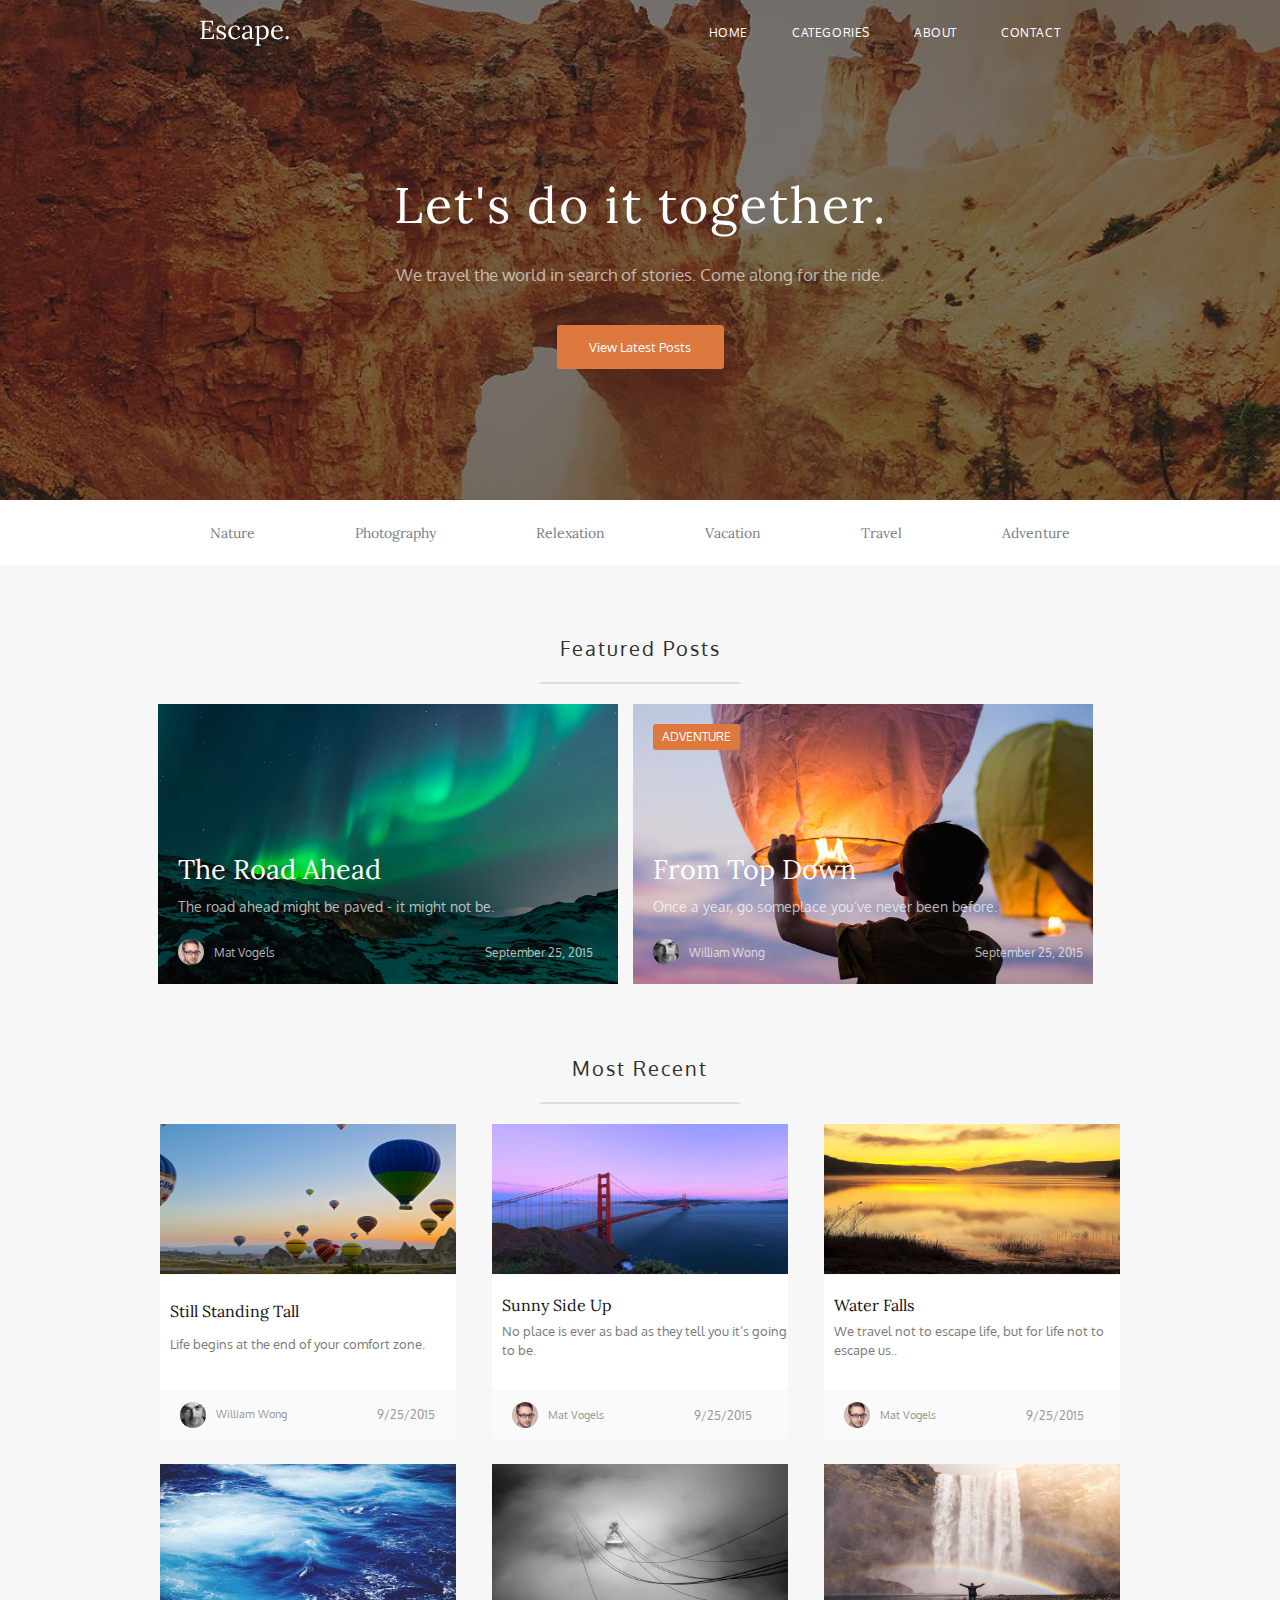
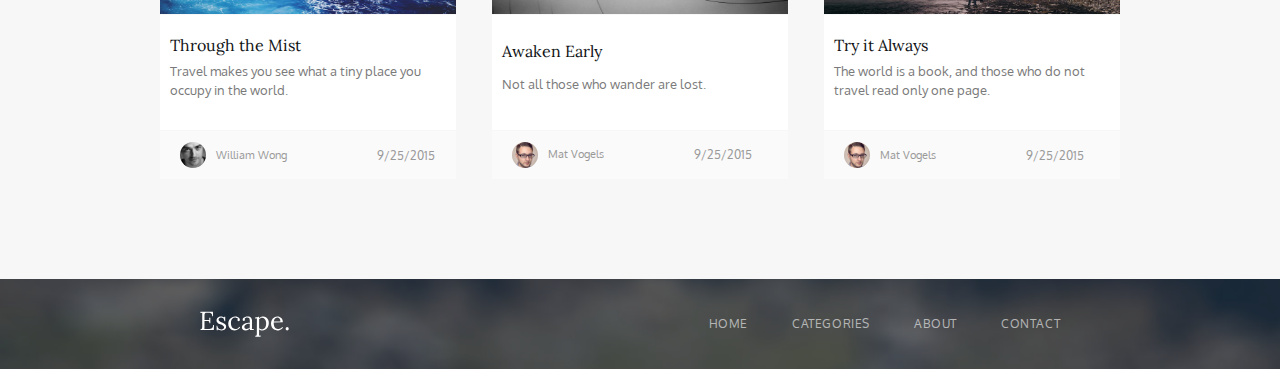
<file: Index/index.html>
<!DOCTYPE html>
<html lang="en">

<head>
  <meta charset="UTF-8">
  <link rel="stylesheet" href="style.css">
  <link href="https://fonts.googleapis.com/css2?family=Lora&display=swap" rel="stylesheet">
  <link href="https://fonts.googleapis.com/css2?family=Oxygen&display=swap" rel="stylesheet">
  <title>Index</title>
</head>

<body>
  <header>
    <div class="top">
      <img src="./images/logo.svg" alt="Logo">
        <nav class="navigation">
          <a class="navigation__button" href="#">Home</a>
          <a class="navigation__button" href="#">Categories</a>
          <a class="navigation__button" href="#">About</a>
          <a class="navigation__button" href="#">Contact</a>
        </nav>
    </div>

    <div class="intro">
      <h1 class="intro__title">Let's do it together.</h1>
      <h2 class="intro__under">We travel the world in search of stories. Come along for the ride.</h2>
      <a class="intro__button" href="#">View Latest Posts</a>
    </div>
  </header>

  <main>
    <nav class="menu">
      <a class="menu__section" href="#">Nature</a>
      <a class="menu__section" href="#">Photography</a>
      <a class="menu__section" href="#">Relexation</a>
      <a class="menu__section" href="#">Vacation</a>
      <a class="menu__section" href="#">Travel</a>
      <a class="menu__section" href="#">Adventure</a>
    </nav>

    <div class="sector">
      <h3 class="sector__title title">Featured Posts</h3>
      <div class="featured-posts">
        <div class="featured-post">
          <img src="./images/the_road_ahead.jpeg" class="featured-post__background"/>
          <h3 class="featured-posts-title">The Road Ahead</h3>
          <p class="featured-posts-text">The road ahead might be paved - it might not be.</p>
          <div class="featured-publication">
            <img class="featured-publication__author author" src="./images/mat.jpeg" alt="Mat Vogels">
            <p class="featured-publication__author-name">Mat Vogels</p>
            <p class="featured-publication__data">September 25, 2015</p>
          </div>
        </div>

        <div class="featured-post">
          <img src="./images/from_top_down.jpeg" class="featured-post__background"/>
          <p class="featured-post__marking">ADVENTURE</p>
          <h3 class="featured-posts-title">From Top Down</h3>
          <p class="featured-posts-text">Once a year, go someplace you’ve never been before.</p>
            <div class="featured-publication">
              <img class="featured-publication__author author" src="./images/william.jpeg" alt="William Wong">
              <p class="featured-publication__author-name">William Wong</p>
              <p class="featured-publication__data">September 25, 2015</p>
            </div>
        </div>
    </div>

    <h3 class="main_title title">Most Recent</h3>
    <div class="recent-posts">
      <div class="post">
        <img class="post__image" src="./images/still_standing_tall.jpeg" alt="Still standing tall">
        <h3 class="post__title">Still Standing Tall</h3>
        <p class="post__text">Life begins at the end of your comfort zone.</p>
        <div class="recent-publication">
          <img class="recent-publication__author author" src="./images/william.jpeg" alt="William Wong">
          <p class="recent-publication__author-name">William Wong</p>
          <p class="recent-publication__data">9/25/2015</p>
        </div>
      </div>

      <div class="post">
        <img class="post__image" src="./images/sunny_side.jpeg" alt="Sunny Side Up">
        <h3 class="post__title">Sunny Side Up</h3>
        <p class="post__text">No place is ever as bad as they tell you it’s going to be.</p>
        <div class="recent-publication">
          <img class="recent-publication__author author" src="./images/mat.jpeg" alt="Mat Vogels">
          <p class="recent-publication__author-name">Mat Vogels</p>
          <p class="recent-publication__data">9/25/2015</p>
        </div>
      </div>

      <div class="post">
        <img class="post__image" src="./images/water_falls.jpeg" alt="Water Falls">
        <h3 class="post__title">Water Falls</h3>
        <p class="post__text">We travel not to escape life, but for life not to escape us..</p>
        <div class="recent-publication">
          <img class="recent-publication__author author" src="./images/mat.jpeg" alt="Mat Vogels">
          <p class="recent-publication__author-name">Mat Vogels</p>
          <p class="recent-publication__data">9/25/2015</p>
        </div>
      </div>

      <div class="post">
        <img class="post__image" src="./images/through_the_mist.jpeg" alt="Through the Mist">
        <h3 class="post__title">Through the Mist</h3>
        <p class="post__text">Travel makes you see what a tiny place you occupy in the world.</p>
        <div class="recent-publication">
          <img class="recent-publication__author author" src="./images/william.jpeg" alt="William Wong">
          <p class="recent-publication__author-name">William Wong</p>
          <p class="recent-publication__data">9/25/2015</p>
        </div>
      </div>

      <div class="post">
        <img class="post__image" src="./images/awaken_early.jpeg" alt="Awaken Early">
        <h3 class="post__title">Awaken Early</h3>
        <p class="post__text">Not all those who wander are lost.</p>
        <div class="recent-publication">
          <img class="recent-publication__author author" src="./images/mat.jpeg" alt="Mat Vogels">
          <p class="recent-publication__author-name">Mat Vogels</p>
          <p class="recent-publication__data">9/25/2015</p>
        </div>
      </div>

      <div class="post">
        <img class="post__image" src="./images/try_it_always.jpeg" alt="Try it Always">
        <h3 class="post__title">Try it Always</h3>
        <p class="post__text">The world is a book, and those who do not travel read only one page.</p>
        <div class="recent-publication">
          <img class="recent-publication__author author" src="./images/mat.jpeg" alt="Mat Vogels">
          <p class="recent-publication__author-name">Mat Vogels</p>
          <p class="recent-publication__data">9/25/2015</p>
        </div>
      </div>
    </div>
  </main>

  <footer>
    <img src="./images/logo.svg" alt="Logo">
    <nav class="navigation">
        <a class="navigation__button-foot" href="#">Home</a>
        <a class="navigation__button-foot" href="#">Categories</a>
        <a class="navigation__button-foot" href="#">About</a>
        <a class="navigation__button-foot" href="#">Contact</a>
    </nav>
  </footer>
</body>

</html>
</file>
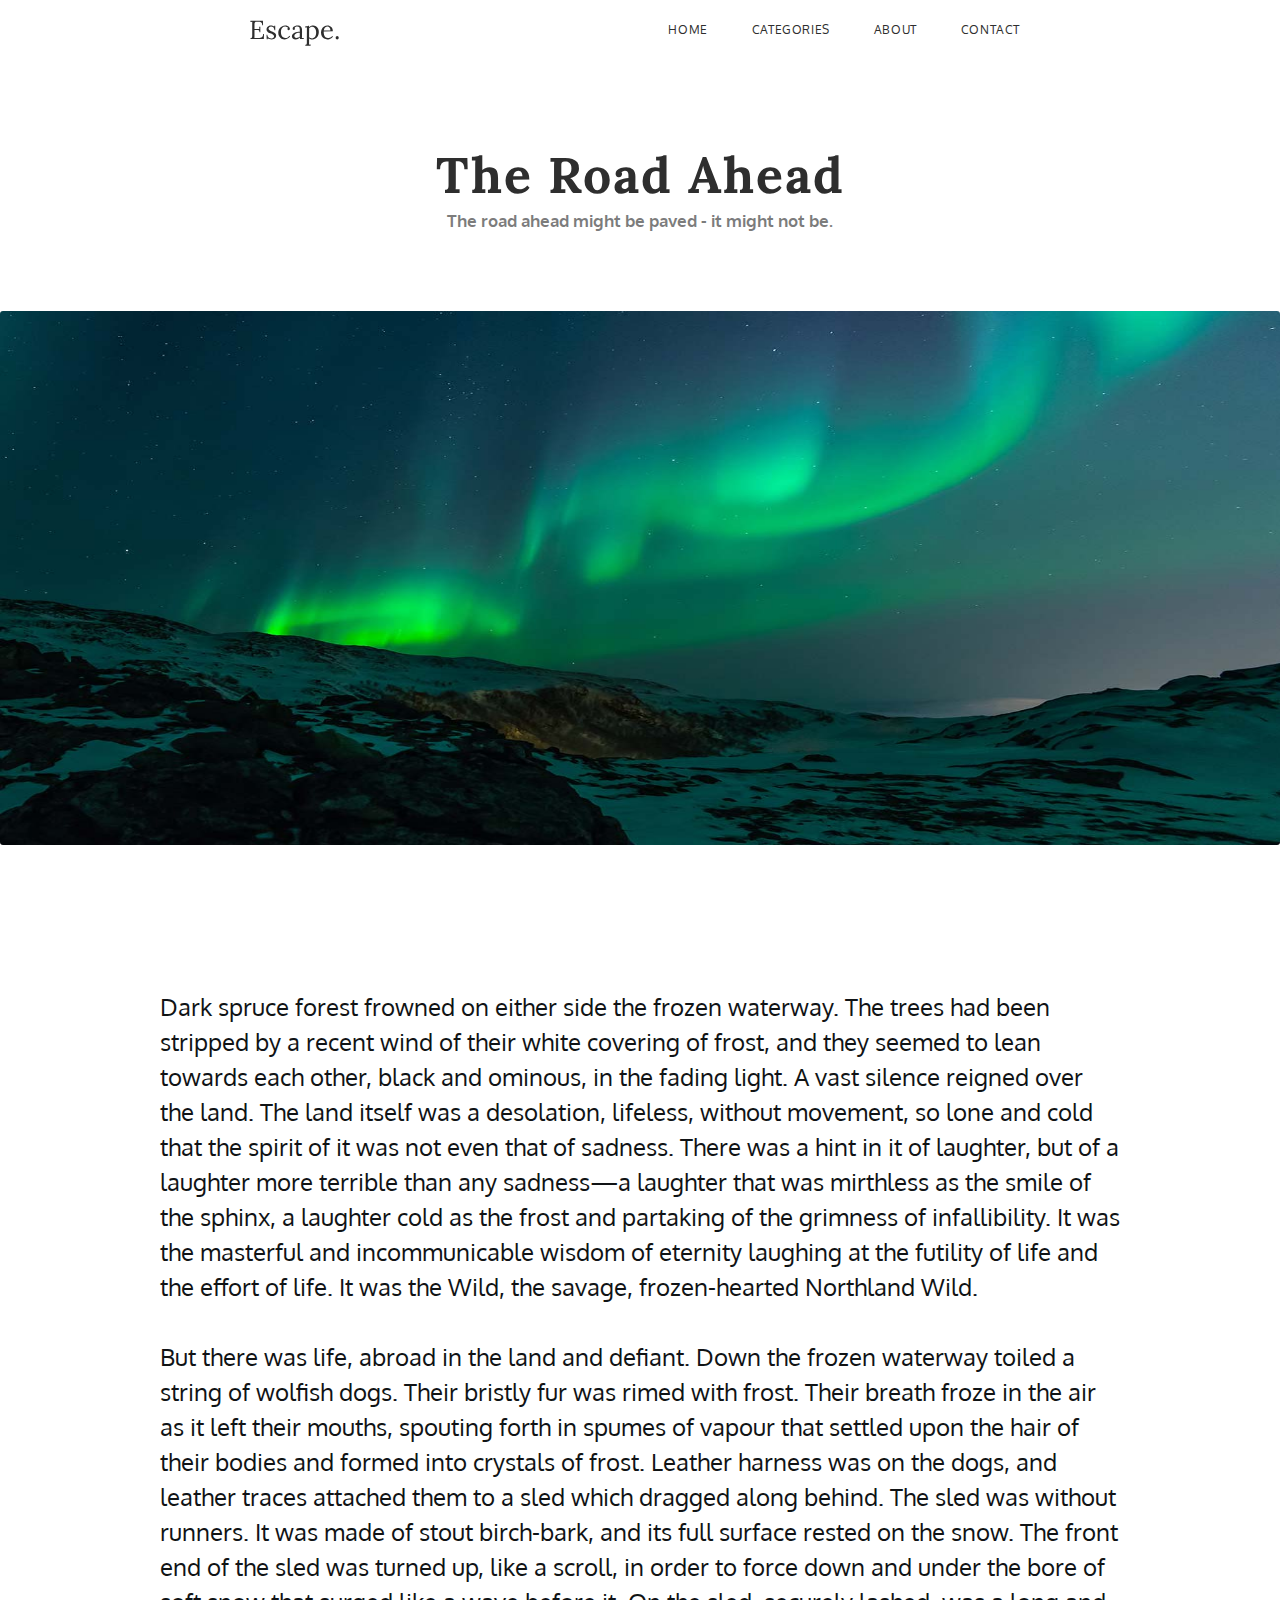
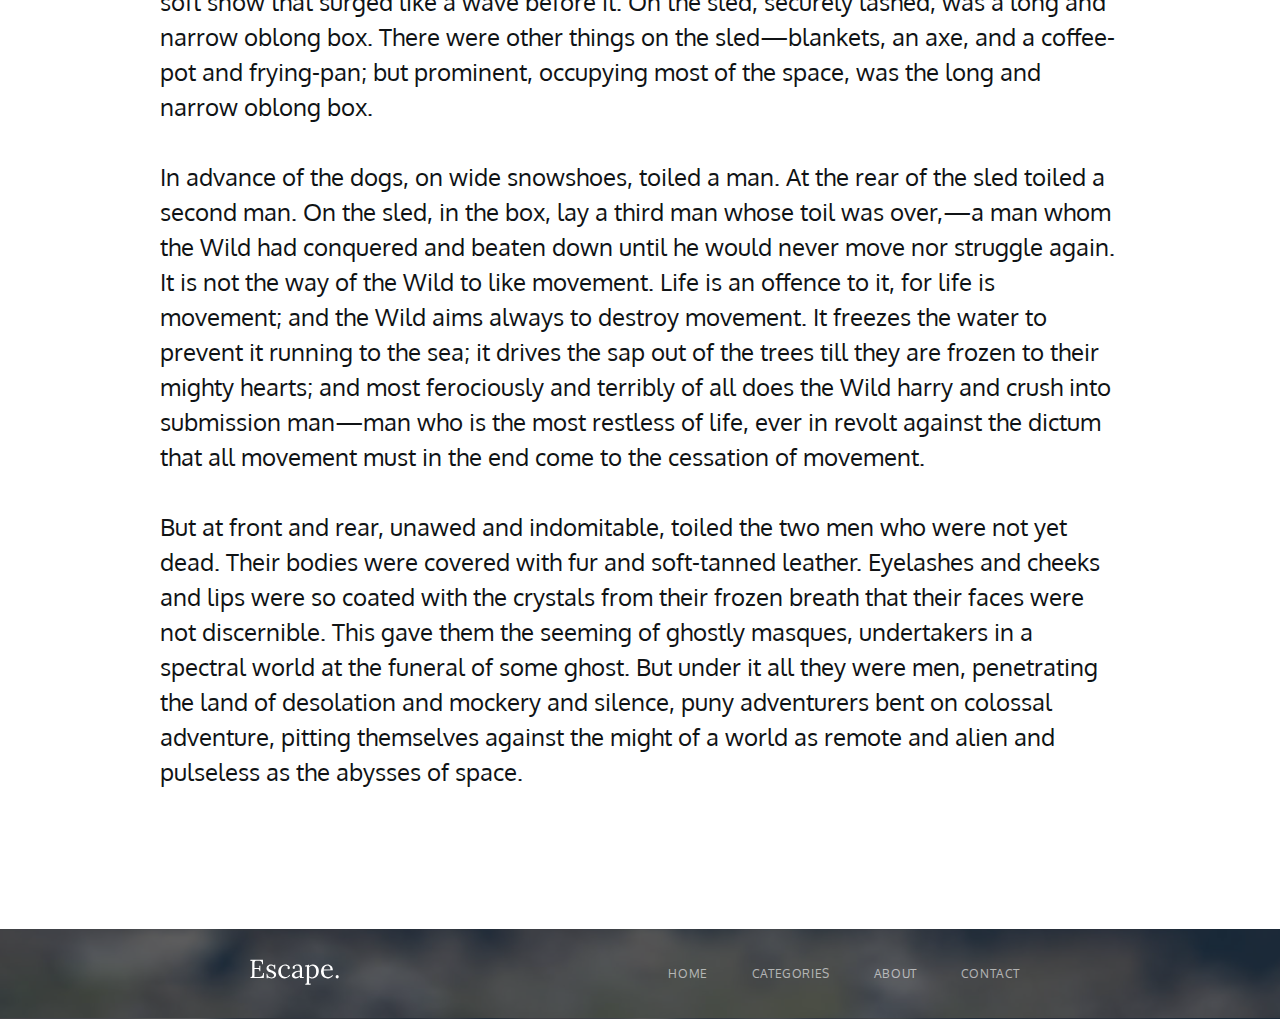
<file: The road ahead/the-road-ahead.html>
<!DOCTYPE html>
<html lang="en">
<head>
  <meta charset="UTF-8">
  <link rel="stylesheet" href="style.css">
  <link href="https://fonts.googleapis.com/css2?family=Lora&display=swap" rel="stylesheet">
  <link href="https://fonts.googleapis.com/css2?family=Oxygen&display=swap" rel="stylesheet">
  <title>The road ahead</title>
</head>

<body>
  <div class="top">
    <img class="logo" src="./images/logo.svg"  alt="Logo">
    <nav class="header">
      <a class="home" href="#">Home</a>
      <a class="home" href="#">Categories</a>
      <a class="home" href="#">About</a>
      <a class="home" href="#">Contact</a>
    </nav>
  </div>

  <div class="intro">
    <h1 class="intro-title">The Road Ahead</h1>
    <h2 class="intro-under">The road ahead might be paved - it might not be.</h2>
  </div>

  <img class="image" src="./images/image.jpeg" alt="The Road Ahead">

  <section>
    <div class="text">
      <p>Dark spruce forest frowned on either side the frozen waterway. The trees had been stripped by a recent wind of their white covering of frost, and they seemed to lean towards each other, black and ominous, in the fading light. A vast silence reigned over the land. The land itself was a desolation, lifeless, without movement, so lone and cold that the spirit of it was not even that of sadness. There was a hint in it of laughter, but of a laughter more terrible than any sadness—a laughter that was mirthless as the smile of the sphinx, a laughter cold as the frost and partaking of the grimness of infallibility. It was the masterful and incommunicable wisdom of eternity laughing at the futility of life and the effort of life. It was the Wild, the savage, frozen-hearted Northland Wild.<br><br>
  
        But there was life, abroad in the land and defiant. Down the frozen waterway toiled a string of wolfish dogs. Their bristly fur was rimed with frost. Their breath froze in the air as it left their mouths, spouting forth in spumes of vapour that settled upon the hair of their bodies and formed into crystals of frost. Leather harness was on the dogs, and leather traces attached them to a sled which dragged along behind. The sled was without runners. It was made of stout birch-bark, and its full surface rested on the snow. The front end of the sled was turned up, like a scroll, in order to force down and under the bore of soft snow that surged like a wave before it. On the sled, securely lashed, was a long and narrow oblong box. There were other things on the sled—blankets, an axe, and a coffee-pot and frying-pan; but prominent, occupying most of the space, was the long and narrow oblong box.<br><br>

        In advance of the dogs, on wide snowshoes, toiled a man. At the rear of the sled toiled a second man. On the sled, in the box, lay a third man whose toil was over,—a man whom the Wild had conquered and beaten down until he would never move nor struggle again. It is not the way of the Wild to like movement. Life is an offence to it, for life is movement; and the Wild aims always to destroy movement. It freezes the water to prevent it running to the sea; it drives the sap out of the trees till they are frozen to their mighty hearts; and most ferociously and terribly of all does the Wild harry and crush into submission man—man who is the most restless of life, ever in revolt against the dictum that all movement must in the end come to the cessation of movement.<br><br>

        But at front and rear, unawed and indomitable, toiled the two men who were not yet dead. Their bodies were covered with fur and soft-tanned leather. Eyelashes and cheeks and lips were so coated with the crystals from their frozen breath that their faces were not discernible. This gave them the seeming of ghostly masques, undertakers in a spectral world at the funeral of some ghost. But under it all they were men, penetrating the land of desolation and mockery and silence, puny adventurers bent on colossal adventure, pitting themselves against the might of a world as remote and alien and pulseless as the abysses of space.</p>
    </div>
  </section>     

  <div class="footer">
    <img class="foot_logo" src="./images/foot_logo.svg"  alt="Logo">
    <nav class="footnav">
      <a class="foot_home" href="#">Home</a>
      <a class="foot_home" href="#">Categories</a>
      <a class="foot_home" href="#">About</a>
      <a class="foot_home" href="#">Contact</a>
    </nav>
  </div>
</body>
</html>
</file>
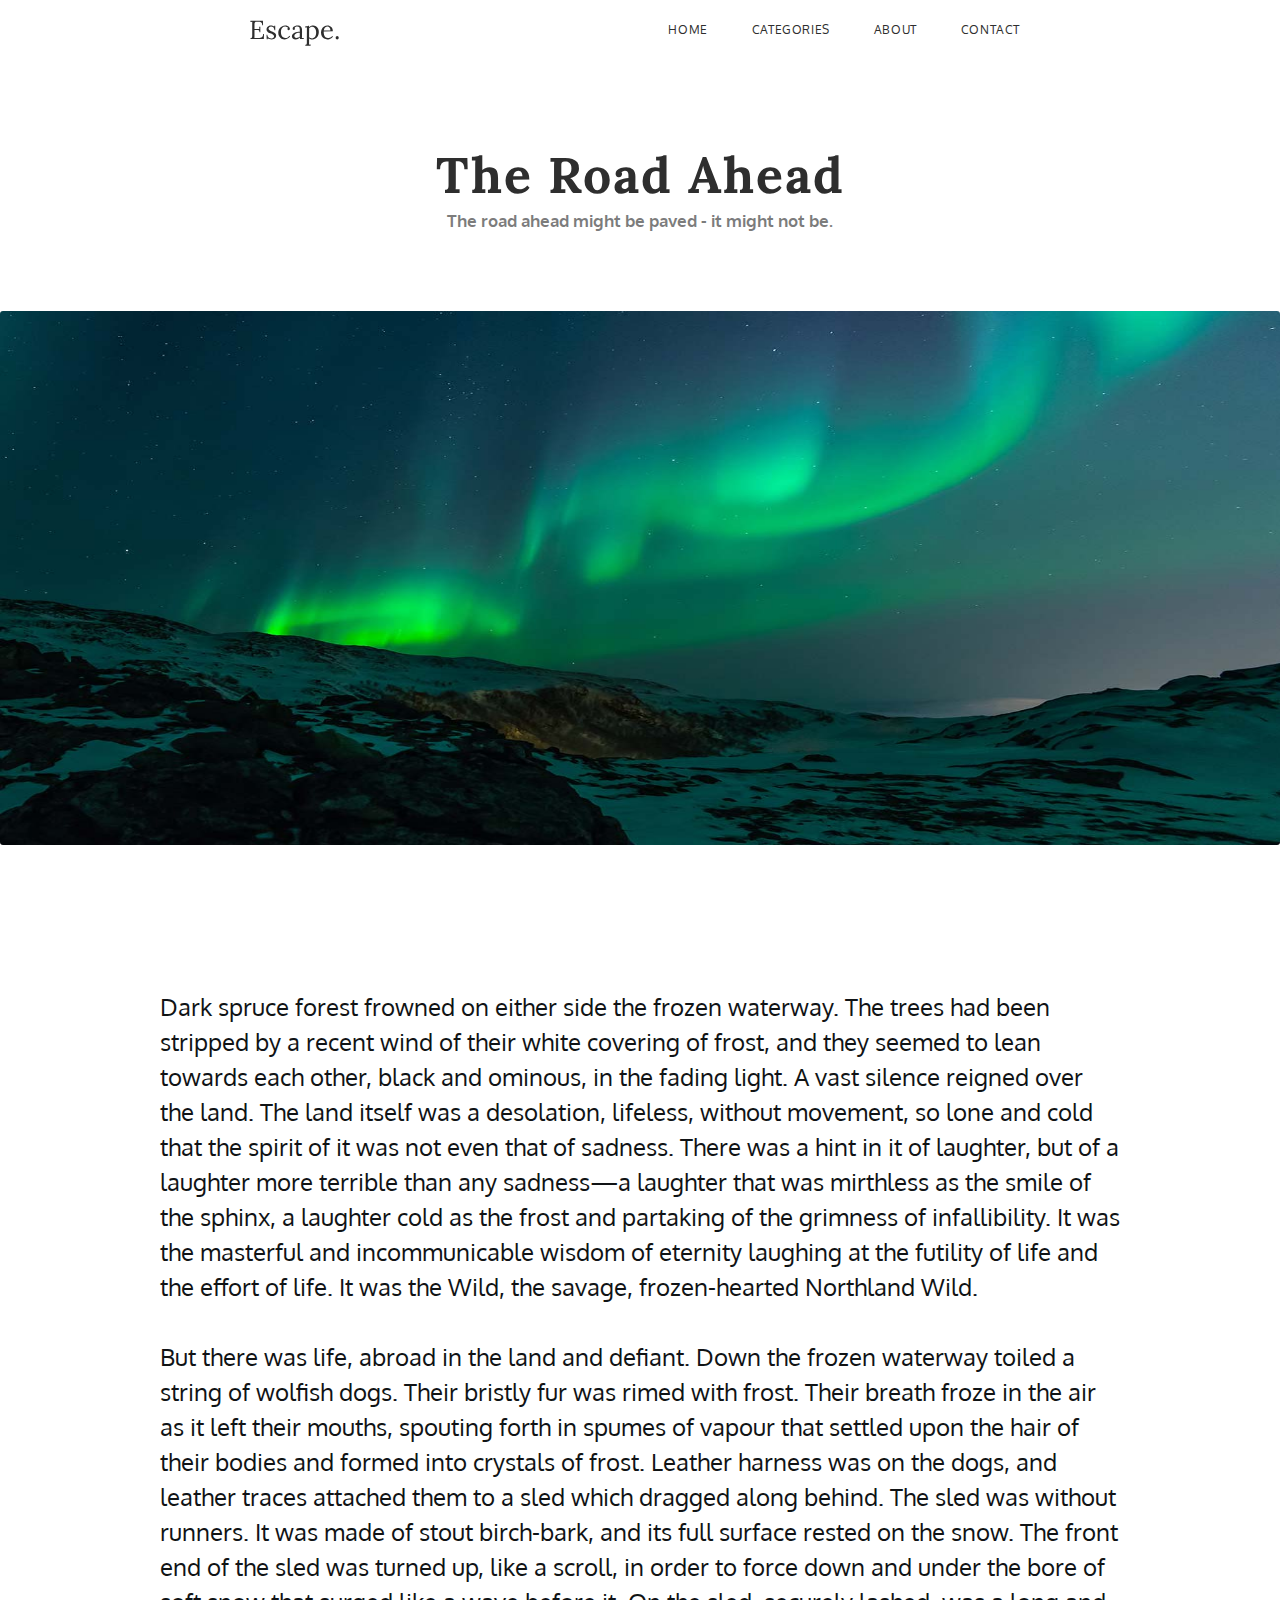
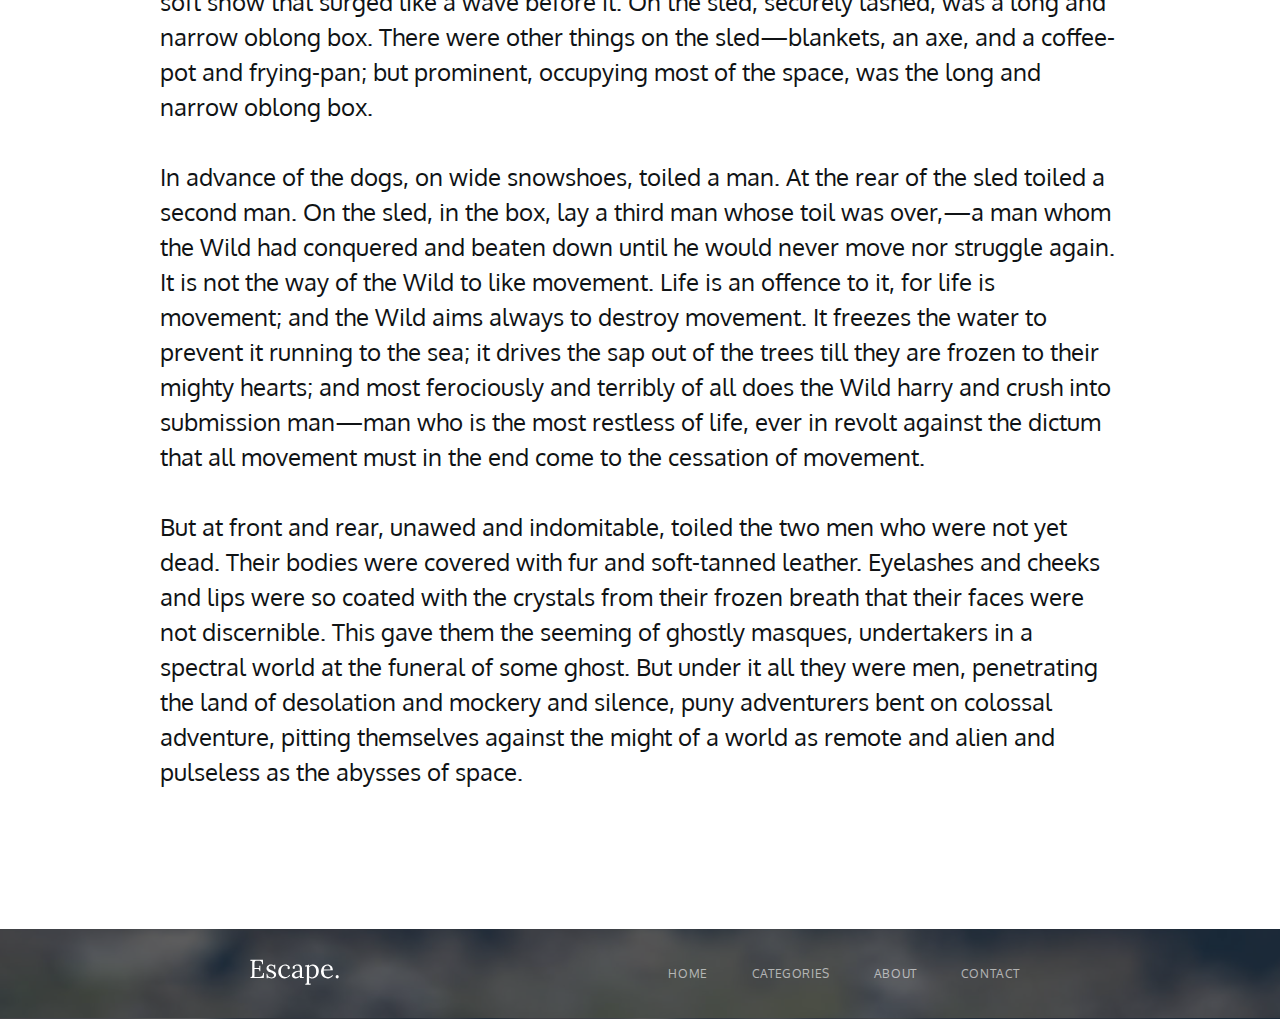
<file: The road ahead/the_road_ahead.html>
<!DOCTYPE html>
<html lang="en">
<head>
  <meta charset="UTF-8">
  <link rel="stylesheet" href="style.css">
  <link href="https://fonts.googleapis.com/css2?family=Lora&display=swap" rel="stylesheet">
  <link href="https://fonts.googleapis.com/css2?family=Oxygen&display=swap" rel="stylesheet">
  <title>The road ahead</title>
</head>

<body>
  <div class="top">
    <img class="logo" src="./images/logo-post.svg"  alt="Logo">
    <nav class="header">
      <a class="home" href="#">Home</a>
      <a class="home" href="#">Categories</a>
      <a class="home" href="#">About</a>
      <a class="home" href="#">Contact</a>
    </nav>
  </div>

  <div class="intro">
    <h1 class="intro-title">The Road Ahead</h1>
    <h2 class="intro-under">The road ahead might be paved - it might not be.</h2>
  </div>

  <img class="image" src="./images/image.jpeg" alt="The Road Ahead">

  <section>
    <div class="text">
      <p>Dark spruce forest frowned on either side the frozen waterway. The trees had been stripped by a recent wind of their white covering of frost, and they seemed to lean towards each other, black and ominous, in the fading light. A vast silence reigned over the land. The land itself was a desolation, lifeless, without movement, so lone and cold that the spirit of it was not even that of sadness. There was a hint in it of laughter, but of a laughter more terrible than any sadness—a laughter that was mirthless as the smile of the sphinx, a laughter cold as the frost and partaking of the grimness of infallibility. It was the masterful and incommunicable wisdom of eternity laughing at the futility of life and the effort of life. It was the Wild, the savage, frozen-hearted Northland Wild.<br><br>
  
        But there was life, abroad in the land and defiant. Down the frozen waterway toiled a string of wolfish dogs. Their bristly fur was rimed with frost. Their breath froze in the air as it left their mouths, spouting forth in spumes of vapour that settled upon the hair of their bodies and formed into crystals of frost. Leather harness was on the dogs, and leather traces attached them to a sled which dragged along behind. The sled was without runners. It was made of stout birch-bark, and its full surface rested on the snow. The front end of the sled was turned up, like a scroll, in order to force down and under the bore of soft snow that surged like a wave before it. On the sled, securely lashed, was a long and narrow oblong box. There were other things on the sled—blankets, an axe, and a coffee-pot and frying-pan; but prominent, occupying most of the space, was the long and narrow oblong box.<br><br>

        In advance of the dogs, on wide snowshoes, toiled a man. At the rear of the sled toiled a second man. On the sled, in the box, lay a third man whose toil was over,—a man whom the Wild had conquered and beaten down until he would never move nor struggle again. It is not the way of the Wild to like movement. Life is an offence to it, for life is movement; and the Wild aims always to destroy movement. It freezes the water to prevent it running to the sea; it drives the sap out of the trees till they are frozen to their mighty hearts; and most ferociously and terribly of all does the Wild harry and crush into submission man—man who is the most restless of life, ever in revolt against the dictum that all movement must in the end come to the cessation of movement.<br><br>

        But at front and rear, unawed and indomitable, toiled the two men who were not yet dead. Their bodies were covered with fur and soft-tanned leather. Eyelashes and cheeks and lips were so coated with the crystals from their frozen breath that their faces were not discernible. This gave them the seeming of ghostly masques, undertakers in a spectral world at the funeral of some ghost. But under it all they were men, penetrating the land of desolation and mockery and silence, puny adventurers bent on colossal adventure, pitting themselves against the might of a world as remote and alien and pulseless as the abysses of space.</p>
    </div>
  </section>     

  <div class="footer">
    <img class="foot_logo" src="./images/foot_logo.svg"  alt="Logo">
    <nav class="footnav">
      <a class="foot_home" href="#">Home</a>
      <a class="foot_home" href="#">Categories</a>
      <a class="foot_home" href="#">About</a>
      <a class="foot_home" href="#">Contact</a>
    </nav>
  </div>
</body>
</html>
</file>
<file: Index/style.css>
body {
  width: 100%;
  margin: auto;
  Overflow-x: hidden;
}

header {
  width: 100%;
  background: url("./images/top_background.jpg");
  background-size: cover;
  height: 500px;
  overflow: hidden;
}

.top {
  display: flex;
  flex-direction: row;
  align-items: center;
  justify-content: space-around;
  padding-top: 20px;
}

.navigation__button {
  font: 400 12px/20px 'Oxygen', sans-serif;
  text-align: center;
  text-transform: uppercase;
  letter-spacing: 0.6px;
  padding: 0 20px;
  color: rgb(255, 255, 255);;
  text-decoration: none;
}

.intro {
  display: flex;
  justify-content: space-around;
  flex-direction: column;
  align-items: center;
  margin: 100px auto;

}

.intro__title {
  font: 50px 'Lora', sans-serif;
  text-align: center;
  color: rgb(255, 255, 255);
  line-height: 51px;
  letter-spacing: 2px;
  margin-bottom: 20px;
}

.intro__under {
  font: 17px 'Oxygen', sans-serif;
  text-align: center;
  color: rgba(255, 255, 255, 0.63);
  line-height: 20px;
  margin-bottom: 40px;
}

.intro__button {
  font: 13px 'Oxygen', sans-serif;
  color: rgba(255, 255, 255, 1);
  background-color: rgb(221, 120, 63);
  text-decoration: none;
  display: inline-block;
  width: 167px;
  text-align: center;
  line-height: 44px;
  border-radius: 3px;
}

.menu {
  display: flex;
  flex-direction: row;
  align-items: center;
  justify-content: center;
  height: 65px;
}

.menu__section {
  font: 14px 'Lora', sans-serif;
  text-align: center;
  line-height: 20px;
  color: rgb(118, 128, 136);
  text-decoration: none;
  padding: 0 50px;
}

.sector {
  display: flex;
  justify-content: space-around;
  flex-direction: column;
  align-items: center;
  background-color: rgb(247, 247, 247);
}

.title{
  font: 20px 'Oxygen', sans-serif;
  text-align: center;
  color: rgba(46, 46, 46, 1);
  line-height: 27px;
  letter-spacing: 2px;
  border-bottom: 2px solid;
  padding-top: 50px;
  padding-bottom: 20px;
  border-color:rgb(222, 222, 222);
  width: 200px;
}

.featured-posts {
  display: flex;
  flex-direction: row;
  align-items: center;
}

.featured-post{
  border-radius: 3px;
  padding-right: 20px;
  margin-right: 20px;
}

.featured-post__background  {
  width: 460px;
  height: 280px;
  position: absolute;
}

.featured-post__marking {
  position: absolute;
  font: 12px 'Oxygen', sans-serif;
  color: rgb(255, 255, 255);
  background-color: rgb(221, 120, 63);
  display: inline-block;
  width: 87px;
  height: 26px;
  text-align: center;
  line-height: 25px;
  border-radius: 3px;
  margin-left: 20px;
  margin-top: 20px;
}

.featured-posts-title {
  font-size: 27px;
  text-align: left;
  font-family: 'Lora', sans-serif;
  color: rgb(255, 255, 255);
  line-height: 30px;
  padding-top: 150px;
  padding-left: 20px;
  margin: 0;
  position: relative;
  font-weight: 400;
}

.featured-posts-text {
  font: 14px 'Oxygen', sans-serif;
  text-align: left;
  color: rgba(255, 255, 255, 0.7);
  line-height: 25px;
  padding-top: 10px;
  padding-left: 20px;
  margin: 0;
  position: relative;
}

.featured-publication {
  display: flex;
  flex-direction: row;
  justify-content: flex-start;
  align-items: center;
  position: relative;
}

.author {
  border-radius: 100%;
  height: 26px;
  object-fit: cover;
  margin: 20px;
  margin-right: 10px;
}

.featured-publication__author-name {
  font: 12px 'Oxygen', sans-serif;
  text-align: left;
  color: rgba(255, 255, 255, 0.7);
  line-height: 35px;
}

.featured-publication__data {
  font: 12px 'Oxygen', sans-serif;
  text-align: right;
  color: rgba(255, 255, 255, 0.7);
  line-height: 35px;
  margin: 0;
  padding-left: 210px;
}

.recent-posts {
  display: flex;
  flex-flow: row wrap;
  justify-content: space-between;
  width: 100%;
  max-width: 960px;
  margin-bottom: 100px;
  gap: 25px;
}

.post {
  display: flex;
  flex-direction: column;
  width: 296px;
  background-color: rgb(255, 255, 255);
  justify-content: space-between;
}

.center {
  height: 100%;
}

.post__image {
  width: 100%;
  height: 100%;
  max-height: 150px;
  border-bottom: 1px solid rgb(247, 247, 247);
}

.post__title {
  font: 16px 'Lora', sans-serif;
  text-align: left;
  color: rgb(16, 19, 21);
  line-height: 21px;
  margin: 0;
  padding-top: 20px;
  padding-left: 10px;
}

.post__text {
  font: 13px 'Oxygen', sans-serif;
  text-align: left;
  color:rgb(122, 122, 122);
  line-height: 19px;
  margin: 0;
  padding-top: 6px;
  padding-left: 10px;
  padding-bottom: 30px;
}

.recent-publication {
  float: left;
  display: flex;
  flex-direction: row;
  justify-content: flex-start;
  align-items: center;
  background-color: rgba(247, 247, 247, 0.6);
  height: 48px;
  border-top: 1px solid rgb(247, 247, 247);
}

.recent-publication__author-name {
  font: 11px 'Oxygen', sans-serif;
  text-align: left;
  color:rgba(153, 153, 153, 1);
  line-height: 35px;
}

.recent-publication__data {
  font: 12px 'Oxygen', sans-serif;
  text-align: right;
  color: rgb(153, 153, 153);
  line-height: 35px;
  margin: 0;
  padding-left: 90px;
}

footer {
  height: 90px;
  display: flex;
  flex-direction: row;
  align-items: center;
  justify-content: space-around;
  background: url("./images/background.jpeg");
  background-size: cover;
  margin: 0 auto;
}

.navigation__button-foot {
  font: 12px 'Oxygen', sans-serif;
  text-align: center;
  text-transform: uppercase;
  line-height: 20px;
  letter-spacing: 0.6px;
  padding: 0 20px;
  color:rgba(255, 255, 255, 0.6);
  text-decoration: none;
}
</file>
<file: The road ahead/style.css>
* {
  margin: 0;
  padding: 0;
}
body{
  width: 100%;
  margin: auto;
  Overflow-x: hidden;
}

.header {
  float: right;
  padding-top: 20px;
}

.top { 
  overflow: hidden;
}

.logo {
  text-align: left;
  padding-top: 20px;
  padding-left: 250px;
}

.home {
  font-size: 12px;
  text-align: center;
  font-family: 'Oxygen', sans-serif;
  text-transform: uppercase;
  line-height: 20px;
  letter-spacing: 0.6px;
  padding: 0 20px;
  color: rgb(46, 46, 46);
  text-decoration: none;
}

.header:last-child {
  padding-right: 240px;
}

.intro {
  margin-top: 100px;
}

.intro-title {
  font-size: 50px;
  text-align: center;
  font-family: 'Lora', sans-serif;
  color: rgb(46, 46, 46);
  line-height: 51px;
  letter-spacing: 2px;
  margin-bottom: 10px;
}

.intro-under {
  font-size: 17px;
  text-align: center;
  font-family: 'Oxygen', sans-serif;
  color: rgba(46, 46, 46, 0.63);
  line-height: 20px;
  padding: 0 0 80px;
}

.image {
  width: 100%;
  height: 534px;
  border-radius: 3px;
}

section {
  width: 100%;
}

.text {
  width: 100%;
  max-width: 960px;
  font-family: 'Oxygen', sans-serif;
  color: rgb(16, 19, 21);
  font-size: 24px;
  line-height: 35px;
  margin: 140px auto;
}

.footer {
  width: 100%;
  height: 90px;
  background: url("./images/background.jpeg");
  overflow: hidden;
}

.footnav {
  padding-top: 35px;
  float: right;
}

.foot_logo {
  padding-top: 30px;
  padding-left: 250px;
  text-align: left;
}

.foot_home {
  font-size: 12px;
  text-align: center;
  font-family: 'Oxygen', sans-serif;
  text-transform: uppercase;
  line-height: 20px;
  letter-spacing: 0.6px;
  padding: 0 20px;
  color:rgba(255, 255, 255, 0.6);
  text-decoration: none;
}

.footnav:last-child {
  padding-right: 240px;
}
</file>
